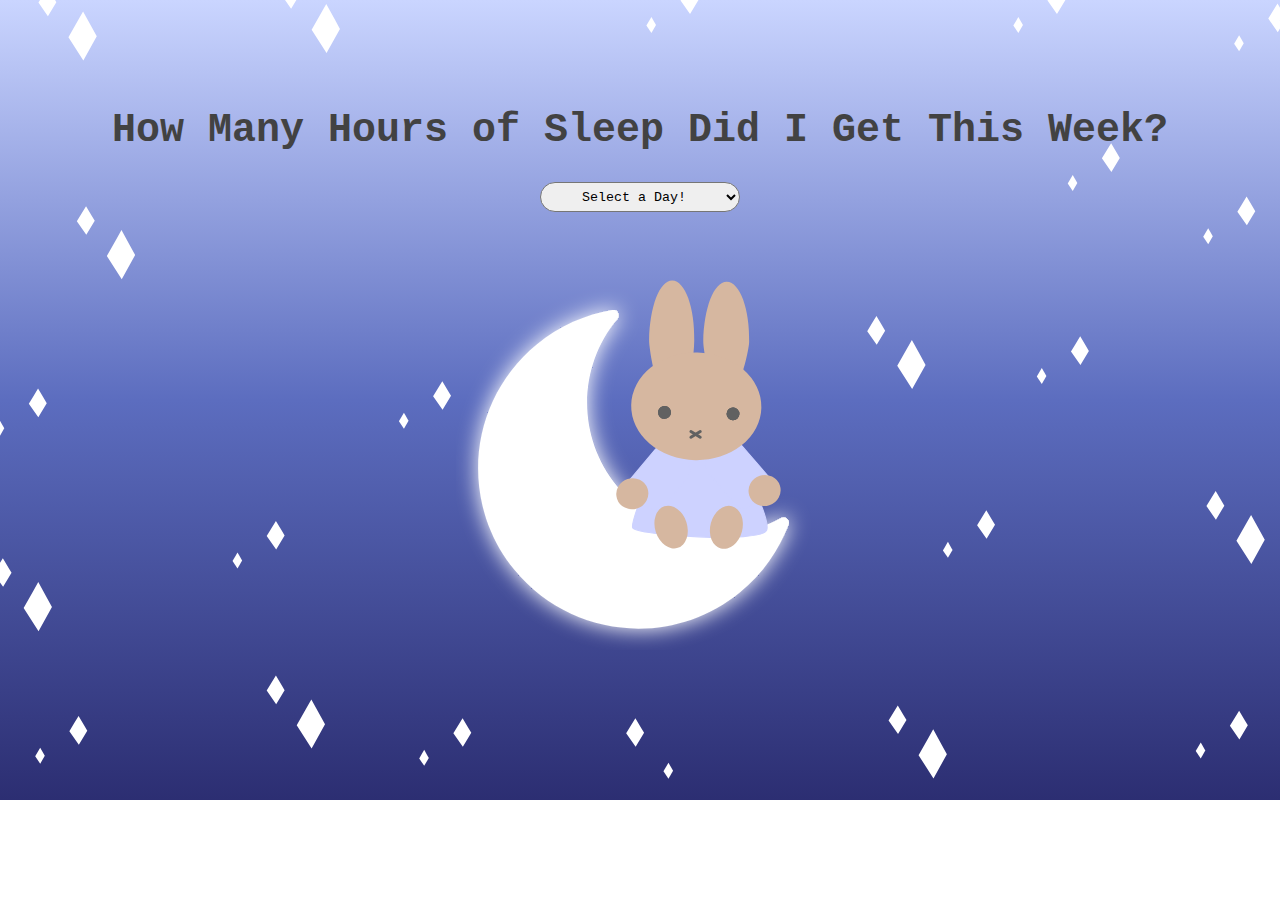
<file: studio2/index.html>
<!DOCTYPE html>
<html lang="en">
<head>
    <meta charset="UTF-8">
    <meta name="viewport" content="width=device-width, initial-scale=1.0">
    <link href="styles.css" rel="stylesheet">
    <title>Studio 2</title>
</head>
<body>
    <h1>How Many Hours of Sleep Did I Get This Week?</h1>
    <div id="hours">
        
    </div>

    <div id="interface">
        <form>
            <select id="picker">
            </select>
        </form>
        <div id="result"></div>
    </div>
    <script src="script.js"></script>
</body>
</html>
</file>
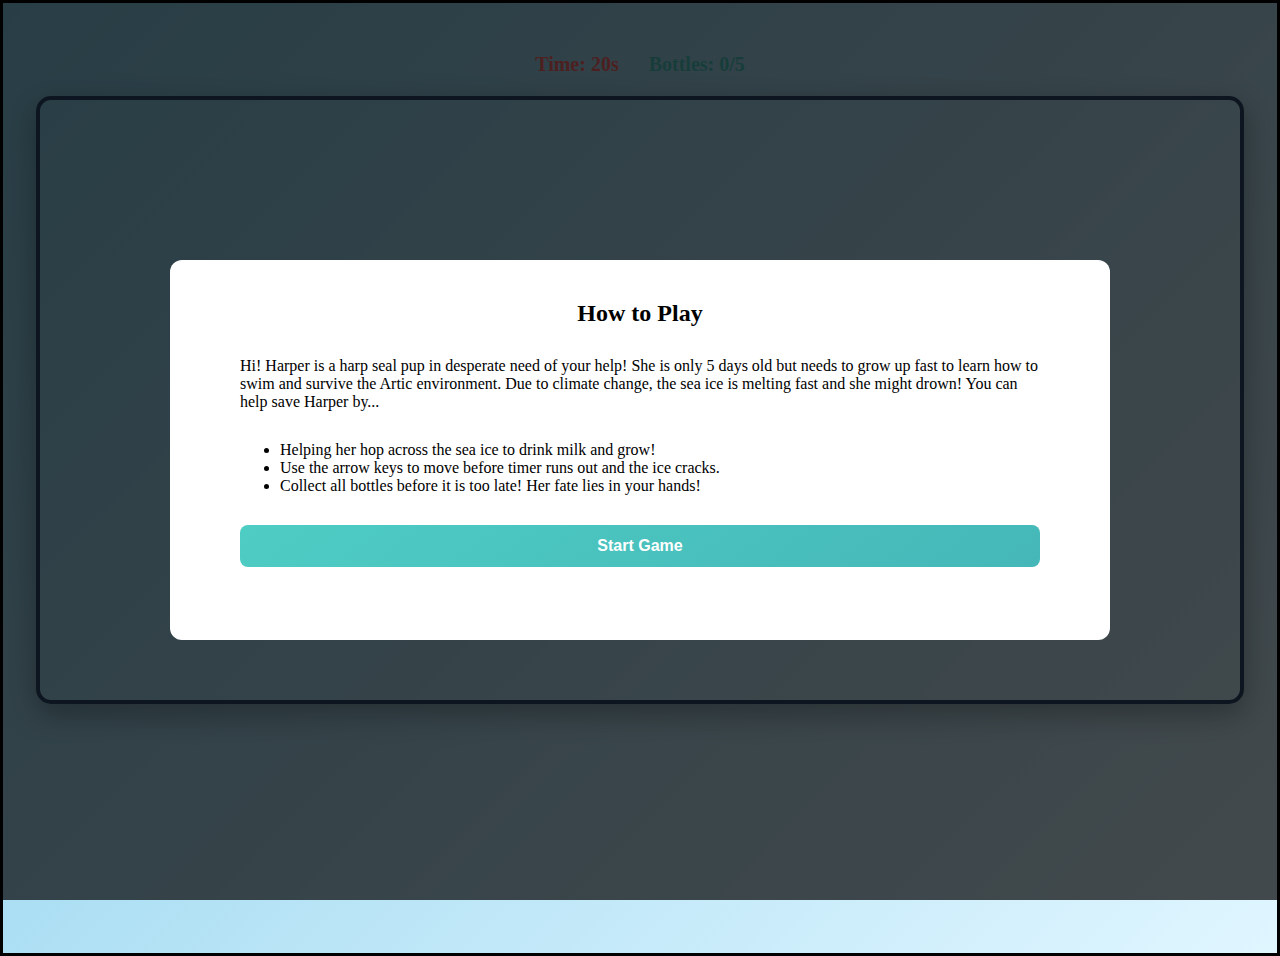
<file: capstone/development/version1/index.html>
<!DOCTYPE html>
<html lang="en">
  <head>
    <meta charset="UTF-8" />
    <meta name="viewport" content="width=device-width, initial-scale=1.0" />
    <title>Save Harper!</title>
    <link rel="stylesheet" href="styles.css" />
    <script src="script.js" defer></script>
  </head>
  <body>
    <div id="instructionsModal" class="modal">
      <div class="modal-content">
        <h2>How to Play</h2>

        <p>
          Hi! Harper is a harp seal pup in desperate need of your help! She is
          only 5 days old but needs to grow up fast to learn how to swim and
          survive the Artic environment. Due to climate change, the sea ice is
          melting fast and she might drown! You can help save Harper by...
        </p>

        <ul>
          <li>Helping her hop across the sea ice to drink milk and grow!</li>
          <li>
            Use the arrow keys to move before timer runs out and the ice cracks.
          </li>
          <li>
            Collect all bottles before it is too late! Her fate lies in your
            hands!
          </li>
        </ul>

        <button id="startButton">Start Game</button>
      </div>
    </div>

    <div class="game-info">
      <div class="timer">Time: <span id="timeLeft">20</span>s</div>

      <div class="bottles-count">
        Bottles: <span id="bottlesCollected">0</span>/5
      </div>
    </div>

    <div class="game-container">
      <div class="game-board" id="gameBoard"></div>

      <div class="game-over" id="gameOver" style="display: none">
        <h2>Ice Broke!</h2>
        <p>You didn't collect all the milk in time... Harper has drowned.</p>
        <button class="restartButton">Try Again</button>
      </div>

      <div class="game-won" id="gameWon" style="display: none">
        <h2>Victory!</h2>
        <p>The chunky seal collected all the milk bottles!</p>
        <button class="restartButton">Play Again</button>
      </div>
    </div>

  </body>
</html>
</file>
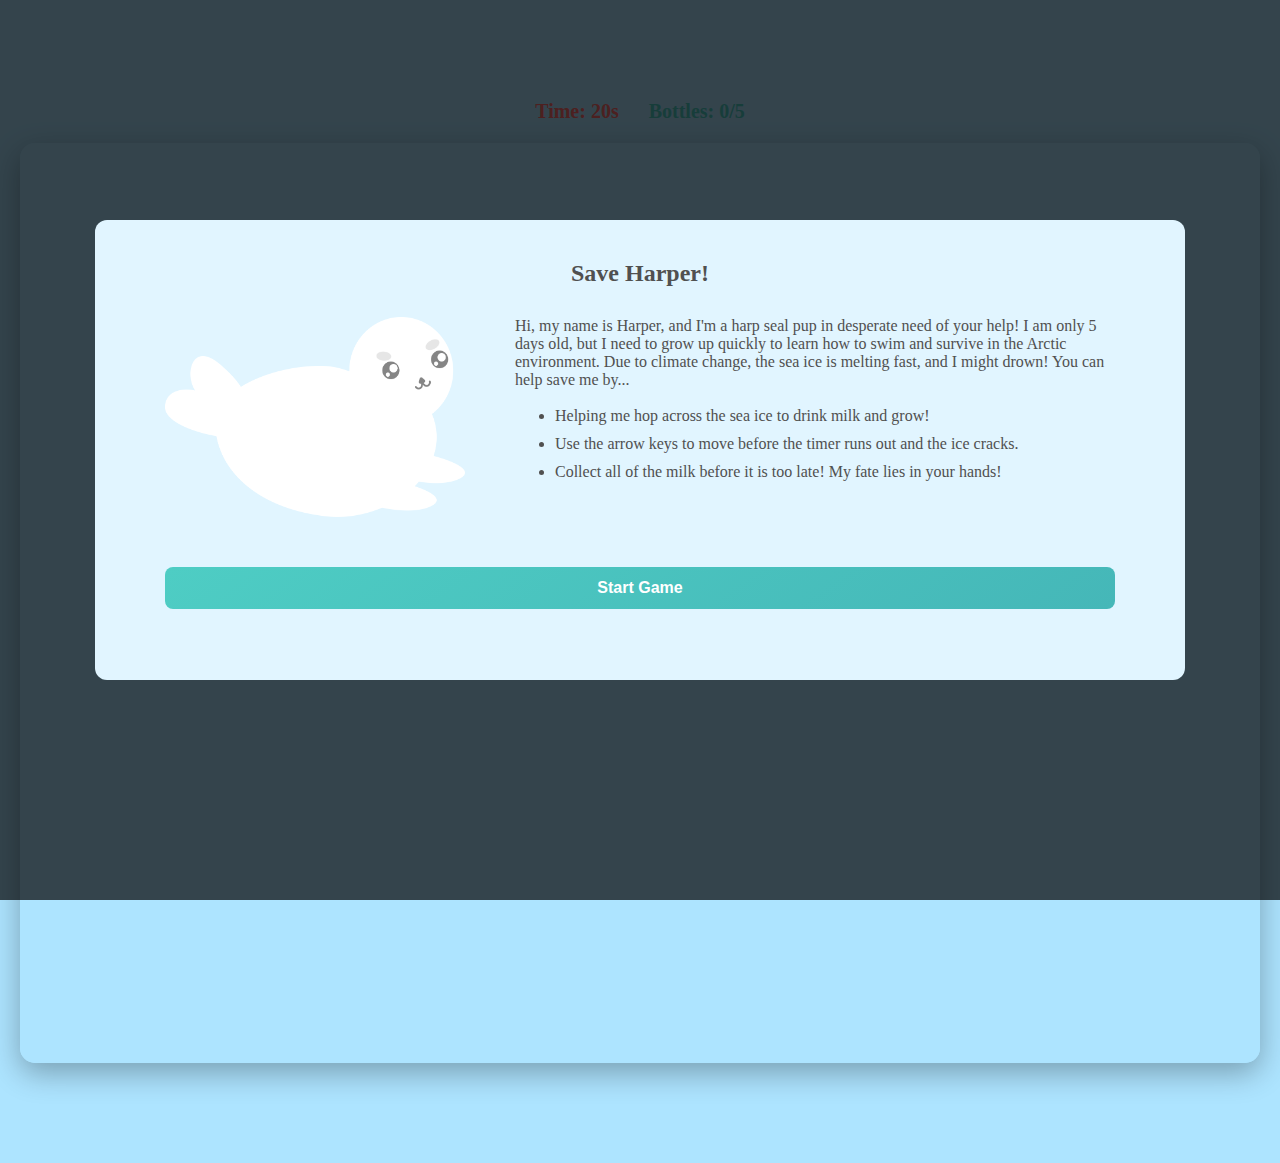
<file: capstone/development/version2/index.html>
<!DOCTYPE html>
<html lang="en">
  <head>
    <meta charset="UTF-8" />
    <meta name="viewport" content="width=device-width, initial-scale=1.0" />
    <title>Save Harper!</title>
    <link rel="stylesheet" href="styles.css" />
    <script src="script.js" defer></script>
  </head>
  <body>
    <div id="instructionsModal" class="modal">
      <div class="modal-content">
        <h2>Save Harper!</h2>

        <div class="content">
          <div class="harper">
            <img src="./images/seal3.png" alt="Harper Seal" width="300" height="200">
          </div>

          <div class="text">
            <p>
              Hi, my name is Harper, and I'm a harp seal pup in desperate need of your help! I am only 5 days old, but I need to grow up quickly to learn how to swim and survive in the Arctic environment. Due to climate change, the sea ice is melting fast, and I might drown! You can help save me by...
            </p>
    
            <ul>
              <li>Helping me hop across the sea ice to drink milk and grow!</li>
              <li>Use the arrow keys to move before the timer runs out and the ice cracks.</li>
              <li>Collect all of the milk before it is too late! My fate lies in your hands!</li>
            </ul>
          </div>
        </div>

        <button id="startButton">Start Game</button>
      </div>
    </div>

    <div class="game-info">
      <div class="timer">Time: <span id="timeLeft">20</span>s</div>

      <div class="bottles-count">
        Bottles: <span id="bottlesCollected">0</span>/5
      </div>
    </div>

    <div class="game-container">
      <div class="game-board" id="gameBoard"></div>

      <div class="game-over" id="gameOver" style="display: none">
        <h2>Ice Broke!</h2>
        <p>You didn't collect all of the milk bottles in time... Harper has drowned.</p>
        <button class="restartButton">Try Again</button>
      </div>

      <div class="game-won" id="gameWon" style="display: none">
        <h2>Victory!</h2>
        <p>You collected all of the milk bottles! Harper is big and strong enough to swim! She has survived!</p>
        <button class="restartButton">Play Again</button>
      </div>
    </div>

  </body>
</html>
</file>
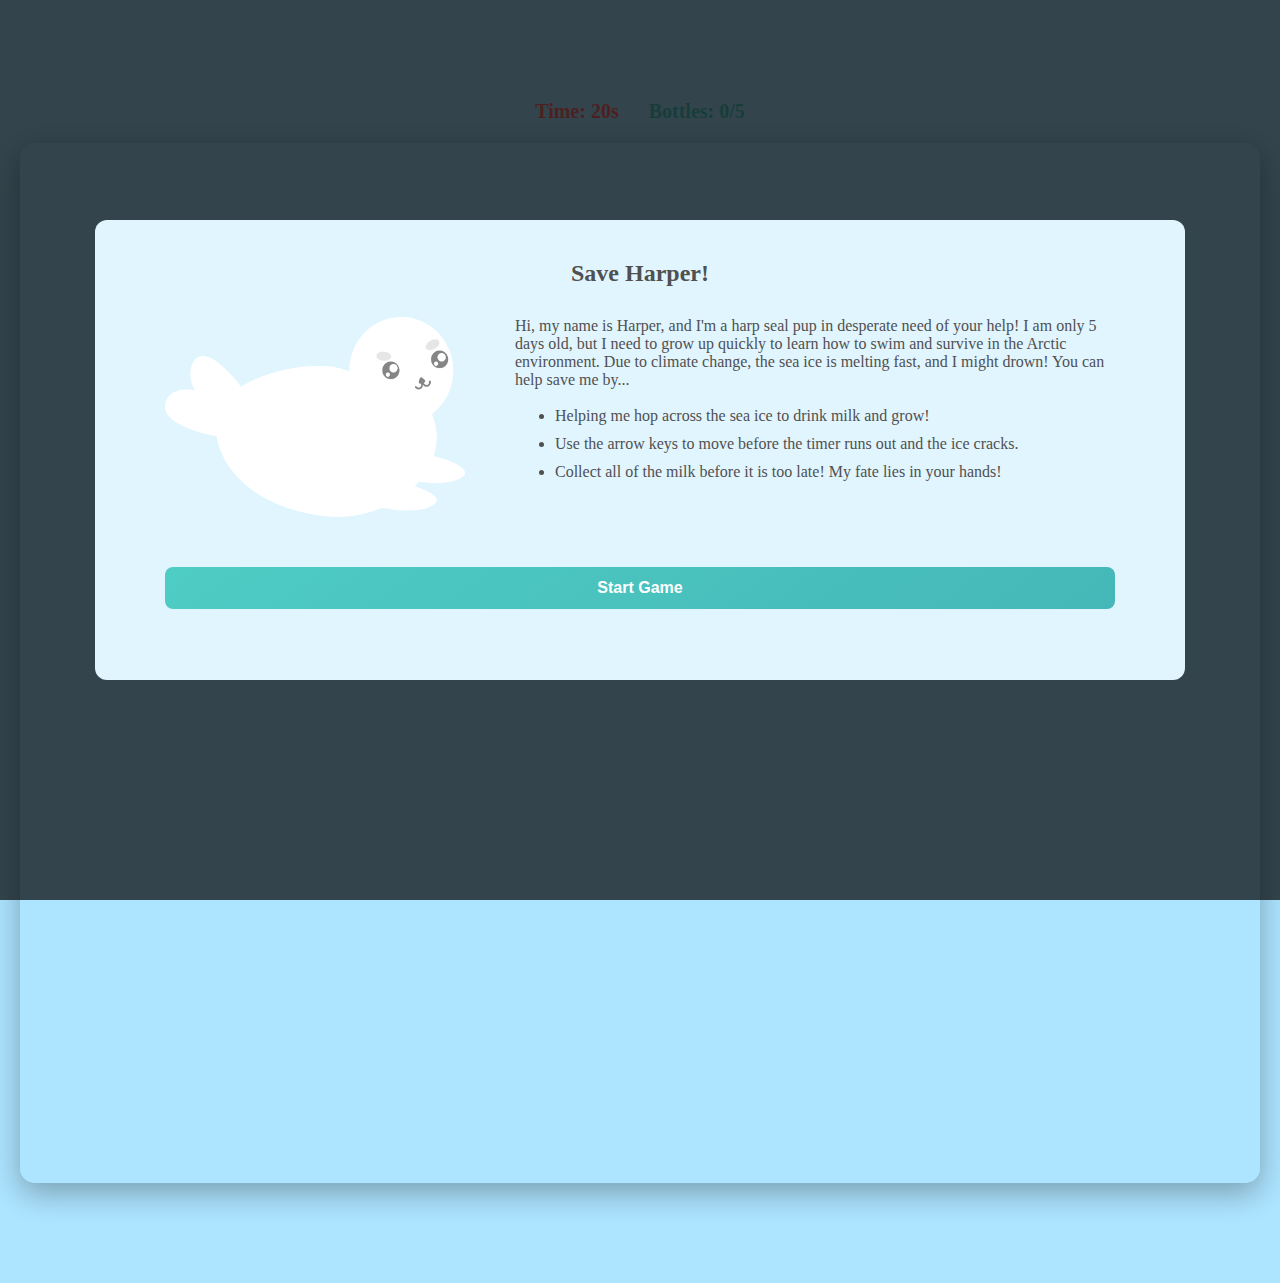
<file: capstone/development/version3/index.html>
<!DOCTYPE html>
<html lang="en">
  <head>
    <meta charset="UTF-8" />
    <meta name="viewport" content="width=device-width, initial-scale=1.0" />
    <title>Save Harper!</title>
    <link rel="stylesheet" href="styles.css" />
    <script src="script.js" defer></script>
  </head>
  <body>
    <div id="instructionsModal" class="modal">
      <div class="modal-content">
        <h2>Save Harper!</h2>

        <div class="content">
          <div class="harper">
            <img src="./images/seal3.png" alt="Harper Seal" width="300" height="200">
          </div>

          <div class="text">
            <p>
              Hi, my name is Harper, and I'm a harp seal pup in desperate need of your help! I am only 5 days old, but I need to grow up quickly to learn how to swim and survive in the Arctic environment. Due to climate change, the sea ice is melting fast, and I might drown! You can help save me by...
            </p>
    
            <ul>
              <li>Helping me hop across the sea ice to drink milk and grow!</li>
              <li>Use the arrow keys to move before the timer runs out and the ice cracks.</li>
              <li>Collect all of the milk before it is too late! My fate lies in your hands!</li>
            </ul>
          </div>
        </div>

        <button id="startButton">Start Game</button>
      </div>
    </div>

    <div class="game-info">
      <div class="timer">Time: <span id="timeLeft">20</span>s</div>

      <div class="bottles-count">
        Bottles: <span id="bottlesCollected">0</span>/5
      </div>
    </div>

    <audio id="backgroundMusic" loop>
      <source src="./music/background.mp3" type="audio/mpeg">
      Your browser does not support the audio element.
    </audio>

    <div class="game-container">
      <div class="game-board" id="gameBoard"></div>

      <div class="game-over" id="gameOver" style="display: none">
        <h2>Ice Broke!</h2>
        <p>You didn't collect all of the milk bottles in time... Harper has drowned.</p>
        <button class="restartButton">Try Again</button>
      </div>

      <div class="game-won" id="gameWon" style="display: none">
        <h2>Victory!</h2>
        <p>You collected all of the milk bottles! Harper is big and strong enough to swim! She has survived!</p>
        <button class="restartButton">Play Again</button>
      </div>
    </div>

  </body>
</html>
</file>
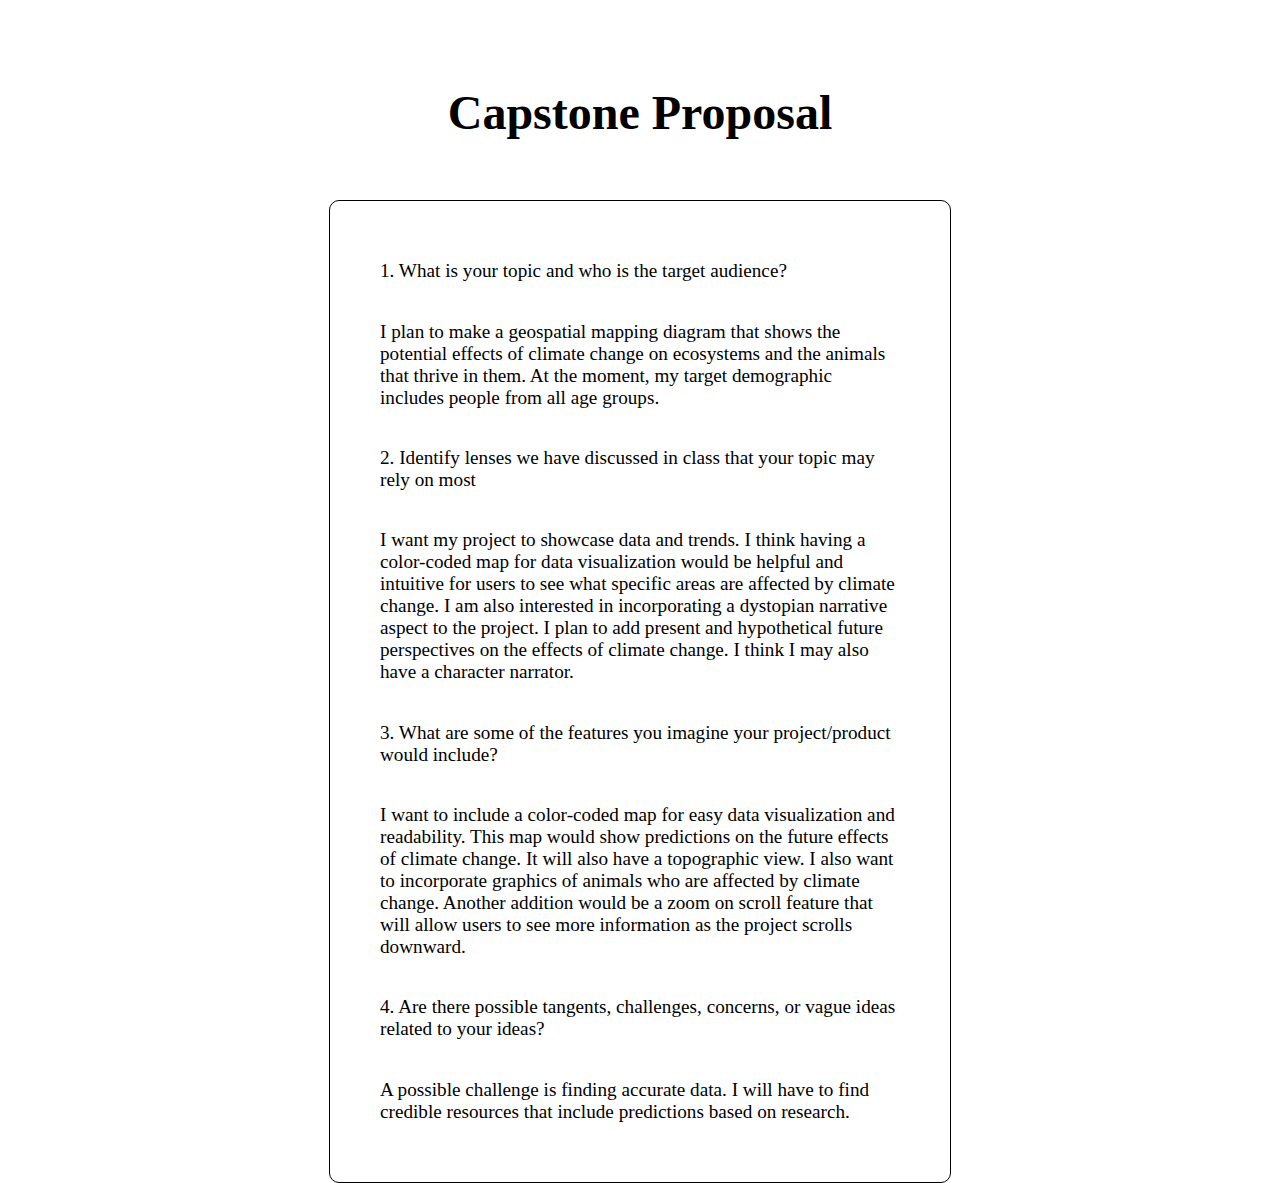
<file: capstone/development/proposal.html>
<!DOCTYPE html>
<html lang="en">
<head>
    <meta charset="UTF-8">
    <meta name="viewport" content="width=device-width, initial-scale=1.0">
    <title>Capstone Proposal</title>
    <link rel="stylesheet" href="styles.css">
</head>
<body>
    <main>
        <h1>Capstone Proposal</h1>

        <article>
            <p>1. What is your topic and who is the target audience?</p>

            <p>I plan to make a geospatial mapping diagram that shows the potential effects of climate change on ecosystems and the animals that thrive in them. At the moment, my target demographic includes people from all age groups.</p>

            <p>2. Identify lenses we have discussed in class that your topic may rely on most</p>

            <p>I want my project to showcase data and trends. I think having a color-coded map for data visualization would be helpful and intuitive for users to see what specific areas are affected by climate change. I am also interested in incorporating a dystopian narrative aspect to the project. I plan to add present and hypothetical future perspectives on the effects of climate change. I think I may also have a character narrator.</p>

            <p>3. What are some of the features you imagine your project/product would include?</p>

            <p>I want to include a color-coded map for easy data visualization and readability. This map would show predictions on the future effects of climate change. It will also have a topographic view. I also want to incorporate graphics of animals who are affected by climate change. Another addition would be a zoom on scroll feature that will allow users to see more information as the project scrolls downward.</p>

            <p>4. Are there possible tangents, challenges, concerns, or vague ideas related to your ideas?</p>

            <p>A possible challenge is finding accurate data. I will have to find credible resources that include predictions based on research.</p>
        </article>

    </main>
</body>
</html>
</file>
<file: studio2/styles.css>
body {
    background-image: url('./images/background.svg');
    background-repeat: no-repeat;
    background-size: cover;
    display: flex;
    flex-direction: column;
    align-items: center;
}

h1 {
    font-family: 'Courier New', Courier, monospace;
    color: #424242;
    font-size: 40px;
    text-align: center;
    margin-top: 100px;
}

#interface {
    font-family:'Courier New', Courier, monospace;
    font-size: 25px;
    font-weight: 500;
    color: #1a1a1a;
    display: flex;
    flex-direction: column;
    align-items: center;
    width: fit-content;
}

#picker {
    width: 200px;
    height: 30px;
    border-radius: 20px;
    font-family: 'Courier New', Courier, monospace;
    text-align: center;
}

@media (max-width: 700px) {
    body {
      background-size: cover;
      background-position: center;
      padding: 20px;
    }
  
    h1 {
      font-size: 28px;
      margin-top: 60px;
      padding: 0 10px;
    }
  
    #interface {
      font-size: 18px;
      padding: 15px;
      width: 100%;
      max-width: 90%;
      box-sizing: border-box;
      background-color: rgba(255, 255, 255, 0.85);
      border-radius: 10px;
      margin-top: 20px;
    }
  
    #picker {
      width: 100%;
      height: 40px;
      font-size: 16px;
    }
  
    #result p {
      font-size: 16px;
      padding: 10px;
    }
  }
</file>
<file: capstone/development/version1/styles.css>
body {
    margin: 0;
    padding-top: 50px;
    background: linear-gradient(135deg, #87ceeb, #e0f6ff);
    font-family: "Comic Sans MS", cursive;
    display: flex;
    flex-direction: column;
    align-items: center;
    height: 100vh;
  
    border: solid black;
  }
  
  .modal {
    display: flex;
    position: fixed;
    align-items: center;
    justify-content: center;
    top: 0;
    left: 0;
    width: 100%;
    height: 100%;
    background: rgba(0, 0, 0, 0.7);
    z-index: 2;
  }
  
  .modal-content {
    display: flex;
    flex-direction: column;
    padding: 40px 70px;
    gap: 30px;
    width: 800px;
    height: 300px;
    background: white;
    border-radius: 12px;
    text-align: center;
  }
  
  .modal-content h2 {
    margin: 0;
  }
  
  .modal-content p {
    margin: 0;
    text-align: left;
  }
  
  ul {
    margin: 0;
  }
  
  ul li {
    padding: 0;
    text-align: left;
  }
  
  #startGameBtn {
    font-size: 1rem;
    background-color: #4caf50;
    color: white;
    border: none;
    border-radius: 8px;
    cursor: pointer;
  }
  
  .game-info {
    display: flex;
    gap: 30px;
    margin-bottom: 20px;
    font-size: 20px;
    font-weight: bold;
  
    /* border: solid black; */
  }
  
  .timer {
    color: #ff6b6b;
  }
  
  .bottles-count {
    color: #4ecdc4;
  }
  
  .game-container {
    position: relative;
    width: 1200px;
    height: 600px;
    border: 4px solid #2e4a6b;
    border-radius: 15px;
    overflow: hidden;
    box-shadow: 0 10px 30px rgba(0, 0, 0, 0.3);
  }
  
  .game-board {
    position: absolute;
    display: grid;
    grid-template-columns: repeat(7, 1fr);
    grid-template-rows: repeat(7, 1fr);
    gap: 1px;
    width: 100%;
    height: 100%;
  }
  
  .ice-tile {
    border: 0.1px solid #87ceeb;
    position: relative;
    box-shadow: inset 0 2px 4px rgba(255, 255, 255, 0.7);
  }
  
  /* .ice-cracking-1 {
    background-image: url();
  }
  
  .ice-cracking-2 {
    background-image: url();
  }
  
  .ice-cracking-3 {
    background-image: url();
  }
  
  .ice-broken {
    background-image: url();
  } */
  
  .seal {
    display: flex;
    justify-content: center;
    align-self: center;
    padding-top: 10px;
    filter: drop-shadow(2px 2px 4px rgba(0, 0, 0, 0.3));
  
    /* border: solid black; */
  }
  
  .seal-img {
    object-fit: contain;
    width: 50%;
    height: 50%;
  
    /* border: solid red; */
  }
  
  .seal.hopping {
    animation: hop 0.4s cubic-bezier(0.25, 0.46, 0.45, 0.94);
  }
  
  @keyframes hop {
    0% {
      transform: translateY(0);
    }
    30% {
      transform: translateY(-20px);
    }
    60% {
      transform: translateY(-25px);
    }
    80% {
      transform: translateY(-5px);
    }
    100% {
      transform: translateY(0);
    }
  }
  
  .seal.swimming {
    animation: swim 1s infinite alternate;
  }
  
  @keyframes swim {
    0% {
      transform: translate(-50%, -50%) rotate(-5deg);
    }
    100% {
      transform: translate(-50%, -50%) rotate(5deg);
    }
  }
  
  .milk-bottle {
    display: flex;
    justify-content: center;
    align-items: center;
    height: 100%;
    animation: bottle-glow 2s infinite alternate;
  
    /* border: solid black; */
  }
  
  @keyframes bottle-glow {
    0% {
      filter: drop-shadow(0 0 5px rgba(255, 255, 255, 0.8));
    }
    100% {
      filter: drop-shadow(0 0 15px rgba(135, 206, 250, 0.8));
    }
  }
  
  .bottle-img {
    object-fit: contain;
    width: 10%;
    height: 40%;
  
    /* border: solid red; */
  }
  
  .game-over,
  .game-won {
    position: absolute;
    top: 50%;
    left: 50%;
    padding: 30px;
    transform: translate(-50%, -50%);
    background: rgba(255, 255, 255, 0.95);
    border-radius: 15px;
    text-align: center;
    z-index: 2;
    box-shadow: 0 10px 40px rgba(0, 0, 0, 0.3);
    border: 3px solid #2e4a6b;
  }
  
  .game-over h2,
  .game-won h2 {
    margin: 0 0 15px 0;
    font-size: 28px;
  }
  
  .game-over h2 {
    color: #ff6b6b;
  }
  
  .game-won h2 {
    color: #4ecdc4;
  }
  
  button {
    background: linear-gradient(145deg, #4ecdc4, #45b7b8);
    border: none;
    padding: 12px 24px;
    border-radius: 8px;
    color: white;
    font-size: 16px;
    font-weight: bold;
    cursor: pointer;
    transition: all 0.3s ease;
  }
  
  button:hover {
    background: linear-gradient(145deg, #45b7b8, #3a9b9c);
    transform: translateY(-2px);
  }
</file>
<file: capstone/development/version2/styles.css>
body {
    margin: 0;
    padding: 100px 0;
    /* background: linear-gradient(135deg, #87ceeb, #e0f6ff); */
    background: #ADE4FF;
    font-family: "Comic Sans MS", cursive;
    display: flex;
    flex-direction: column;
    align-items: center;
    /* height: 100vh; */
    }
  
  .modal {
    display: flex;
    position: fixed;
    align-items: center;
    justify-content: center;
    top: 0;
    left: 0;
    width: 100%;
    height: 100%;
    background: rgba(0, 0, 0, 0.7);
    z-index: 2;
  }
  
  .modal-content {
    display: flex;
    flex-direction: column;
    padding: 40px 70px;
    gap: 30px;
    width: 950px;
    height: 380px;
    background: #E1F5FF;
    border-radius: 12px;
    text-align: center;
  }
  
  .modal-content h2 {
    margin: 0;
    color: #505050;
  }
  
  .modal-content p {
    margin: 0;
    text-align: left;
    color: #505050;
  }

  .content {
    display: flex;
    gap: 50px;
  }

  .harper {
    width: 300px;
    height: 200px;
  }
  
  ul {
    margin-top: 8px;
  }
  
  ul li {
    padding-top: 10px;
    text-align: left;
    color: #505050;
  }
  
  .game-info {
    display: flex;
    gap: 30px;
    margin-bottom: 20px;
    font-size: 20px;
    font-weight: bold;
    }
  
  .timer {
    color: #ff6b6b;
  }
  
  .bottles-count {
    color: #4ecdc4;
  }
  
  .game-container {
    position: relative;
    width: 1200px;
    height: 880px;
    border: 20px solid #ADE4FF;
    /* padding: 30px; */
    border-radius: 15px;
    overflow: hidden;
    box-shadow: 0 10px 30px rgba(0, 0, 0, 0.3);
  }
  
  .game-board {
    position: absolute;
    display: grid;
    grid-template-columns: repeat(6, 1fr);
    grid-template-rows: repeat(6, 1fr);
    gap: 20px;
    width: 100%;
    height: 100%;
  }
  
  .ice-tile {
    background-color: #E1F5FF;
    border-radius: 15px;

    position: relative;
  }
  
  .seal {
    display: flex;
    justify-content: center;
    align-self: center;
    padding-top: 40px;
    filter: drop-shadow(2px 2px 4px rgba(0, 0, 0, 0.3));
  
    /* border: solid black; */
  }
  
  .seal-img {
    object-fit: contain;
    width: 60%;
    height: 90%;
  }
  
  .seal.hopping {
    animation: hop 0.4s cubic-bezier(0.25, 0.46, 0.45, 0.94);
  }
  
  @keyframes hop {
    0% {
      transform: translateY(0);
    }
    30% {
      transform: translateY(-20px);
    }
    60% {
      transform: translateY(-25px);
    }
    80% {
      transform: translateY(-5px);
    }
    100% {
      transform: translateY(0);
    }
  }
  
  .seal.swimming {
    animation: swim 1s infinite alternate;
  }
  
  @keyframes swim {
    0% {
      transform: translate(-50%, -50%) rotate(-5deg);
    }
    100% {
      transform: translate(-50%, -50%) rotate(5deg);
    }
  }
  
  .milk-bottle {
    display: flex;
    justify-content: center;
    align-items: center;
    height: 100%;
    animation: bottle-glow 2s infinite alternate;
  
    /* border: solid black; */
  }
  
  @keyframes bottle-glow {
    0% {
      filter: drop-shadow(0 0 5px rgba(255, 255, 255, 0.8));
    }
    100% {
      filter: drop-shadow(0 0 15px rgba(135, 206, 250, 0.8));
    }
  }
  
  .bottle-img {
    object-fit: contain;
    width: 30%;
    height: 20%;
  
    /* border: solid red; */
  }
  
  .game-over,
  .game-won {
    position: absolute;
    top: 50%;
    left: 50%;
    padding: 30px;
    transform: translate(-50%, -50%);
    background: rgba(255, 255, 255, 0.95);
    border-radius: 15px;
    text-align: center;
    z-index: 2;
    box-shadow: 0 10px 40px rgba(0, 0, 0, 0.3);
    border: 3px solid #2e4a6b;
  }
  
  .game-over h2,
  .game-won h2 {
    margin: 0 0 15px 0;
    font-size: 28px;
  }
  
  .game-over h2 {
    color: #ff6b6b;
  }
  
  .game-won h2 {
    color: #4ecdc4;
  }
  
  button {
    background: linear-gradient(145deg, #4ecdc4, #45b7b8);
    border: none;
    margin-top: 20px;
    padding: 12px 24px;
    border-radius: 8px;
    color: white;
    font-size: 16px;
    font-weight: bold;
    cursor: pointer;
    transition: all 0.3s ease;
  }
  
  button:hover {
    background: linear-gradient(145deg, #45b7b8, #3a9b9c);
    transform: translateY(-2px);
  }
</file>
<file: capstone/development/version3/styles.css>
body {
    margin: 0;
    padding: 100px 0;
    /* background: linear-gradient(135deg, #87ceeb, #e0f6ff); */
    background: #ADE4FF;
    font-family: "Comic Sans MS", cursive;
    display: flex;
    flex-direction: column;
    align-items: center;
    /* height: 100vh; */
    }
  
  .modal {
    display: flex;
    position: fixed;
    align-items: center;
    justify-content: center;
    top: 0;
    left: 0;
    width: 100%;
    height: 100%;
    background: rgba(0, 0, 0, 0.7);
    z-index: 2;
  }
  
  .modal-content {
    display: flex;
    flex-direction: column;
    padding: 40px 70px;
    gap: 30px;
    width: 950px;
    height: 380px;
    background: #E1F5FF;
    border-radius: 12px;
    text-align: center;
  }
  
  .modal-content h2 {
    margin: 0;
    color: #505050;
  }
  
  .modal-content p {
    margin: 0;
    text-align: left;
    color: #505050;
  }

  .content {
    display: flex;
    gap: 50px;
  }

  .harper {
    width: 300px;
    height: 200px;
  }
  
  ul {
    margin-top: 8px;
  }
  
  ul li {
    padding-top: 10px;
    text-align: left;
    color: #505050;
  }
  
  .game-info {
    display: flex;
    gap: 30px;
    margin-bottom: 20px;
    font-size: 20px;
    font-weight: bold;
    }
  
  .timer {
    color: #ff6b6b;
  }
  
  .bottles-count {
    color: #4ecdc4;
  }
  
  .game-container {
    position: relative;
    width: 1200px;
    height: 1000px;
    border: 20px solid #ADE4FF;
    /* padding: 30px; */
    border-radius: 15px;
    overflow: hidden;
    box-shadow: 0 10px 30px rgba(0, 0, 0, 0.3);
  }
  
  .game-board {
    position: absolute;
    display: grid;
    grid-template-columns: repeat(6, 1fr);
    grid-template-rows: repeat(6, 1fr);
    gap: 20px;
    width: 100%;
    height: 100%;
  }
  
  .ice-tile {
    background-color: #E1F5FF;
    border-radius: 15px;

    position: relative;
  }
  
  .seal {
    display: flex;
    justify-content: center;
    align-self: center;
    padding-top: 40px;
    filter: drop-shadow(2px 2px 4px rgba(0, 0, 0, 0.3));
  
    /* border: solid black; */
  }
  
  .seal-img {
    object-fit: contain;
    width: 60%;
    height: 90%;
  }
  
  .seal.hopping {
    animation: hop 0.4s cubic-bezier(0.25, 0.46, 0.45, 0.94);
  }
  
  @keyframes hop {
    0% {
      transform: translateY(0);
    }
    30% {
      transform: translateY(-20px);
    }
    60% {
      transform: translateY(-25px);
    }
    80% {
      transform: translateY(-5px);
    }
    100% {
      transform: translateY(0);
    }
  }
  
  .seal.swimming {
    animation: swim 1s infinite alternate;
  }
  
  @keyframes swim {
    0% {
      transform: translate(-50%, -50%) rotate(-5deg);
    }
    100% {
      transform: translate(-50%, -50%) rotate(5deg);
    }
  }
  
  .milk-bottle {
    display: flex;
    justify-content: center;
    align-items: center;
    height: 100%;
    animation: bottle-glow 2s infinite alternate;
  
    /* border: solid black; */
  }
  
  @keyframes bottle-glow {
    0% {
      filter: drop-shadow(0 0 5px rgba(255, 255, 255, 0.8));
    }
    100% {
      filter: drop-shadow(0 0 15px rgba(135, 206, 250, 0.8));
    }
  }
  
  .bottle-img {
    object-fit: contain;
    width: 40%;
    height: 40%;
  
    /* border: solid red; */
  }
  
  .game-over,
  .game-won {
    position: absolute;
    top: 50%;
    left: 50%;
    padding: 30px;
    transform: translate(-50%, -50%);
    background: rgba(255, 255, 255, 0.95);
    border-radius: 15px;
    text-align: center;
    z-index: 2;
    box-shadow: 0 10px 40px rgba(0, 0, 0, 0.3);
    border: 3px solid #2e4a6b;
  }
  
  .game-over h2,
  .game-won h2 {
    margin: 0 0 15px 0;
    font-size: 28px;
  }
  
  .game-over h2 {
    color: #ff6b6b;
  }
  
  .game-won h2 {
    color: #4ecdc4;
  }
  
  button {
    background: linear-gradient(145deg, #4ecdc4, #45b7b8);
    border: none;
    margin-top: 20px;
    padding: 12px 24px;
    border-radius: 8px;
    color: white;
    font-size: 16px;
    font-weight: bold;
    cursor: pointer;
    transition: all 0.3s ease;
  }
  
  button:hover {
    background: linear-gradient(145deg, #45b7b8, #3a9b9c);
    transform: translateY(-2px);
  }
</file>
<file: capstone/development/styles.css>
body {
    display: flex;
    justify-content: center;
    align-items: center;
    height: 100vh;
    margin: 0;
    padding: 0;
}

main {
    display: flex;
    flex-direction: column;
    align-items: center;
    margin: 0px;
    height: 750px;
    width: 1200px;
}

.home {
    background-color: #4CAF50;
    color: white;
    width: 100px;
    padding: 15px 32px;
    text-align: center;
    text-decoration: none;
    font-size: 16px;
    border-radius: 5px;
    box-shadow: 0 4px 6px rgba(0, 0, 0, 0.1);
    transition: background-color 0.3s, transform 0.2s;
}

.home:hover {
    background-color: #45a049;
    transform: translateY(-2px);
}
    
.home:active {
transform: translateY(0)
}

h1 {
    font-size: 3rem;
    margin: 0;
    padding: 10px 0;
}

h3 {
    margin: 0;
    font-size: 1rem;
}

article {
    display: flex;
    flex-direction: column;
    margin-top: 50px;
    width: 520px;
    padding: 40px 50px;
    border: 1px solid black;
    border-radius: 10px;
}

h2 {
    margin: 0px;
}

date {
    margin-top: 10px;
}

p {
    font-family: serif;
    font-size: 1.2rem;
}
</file>
